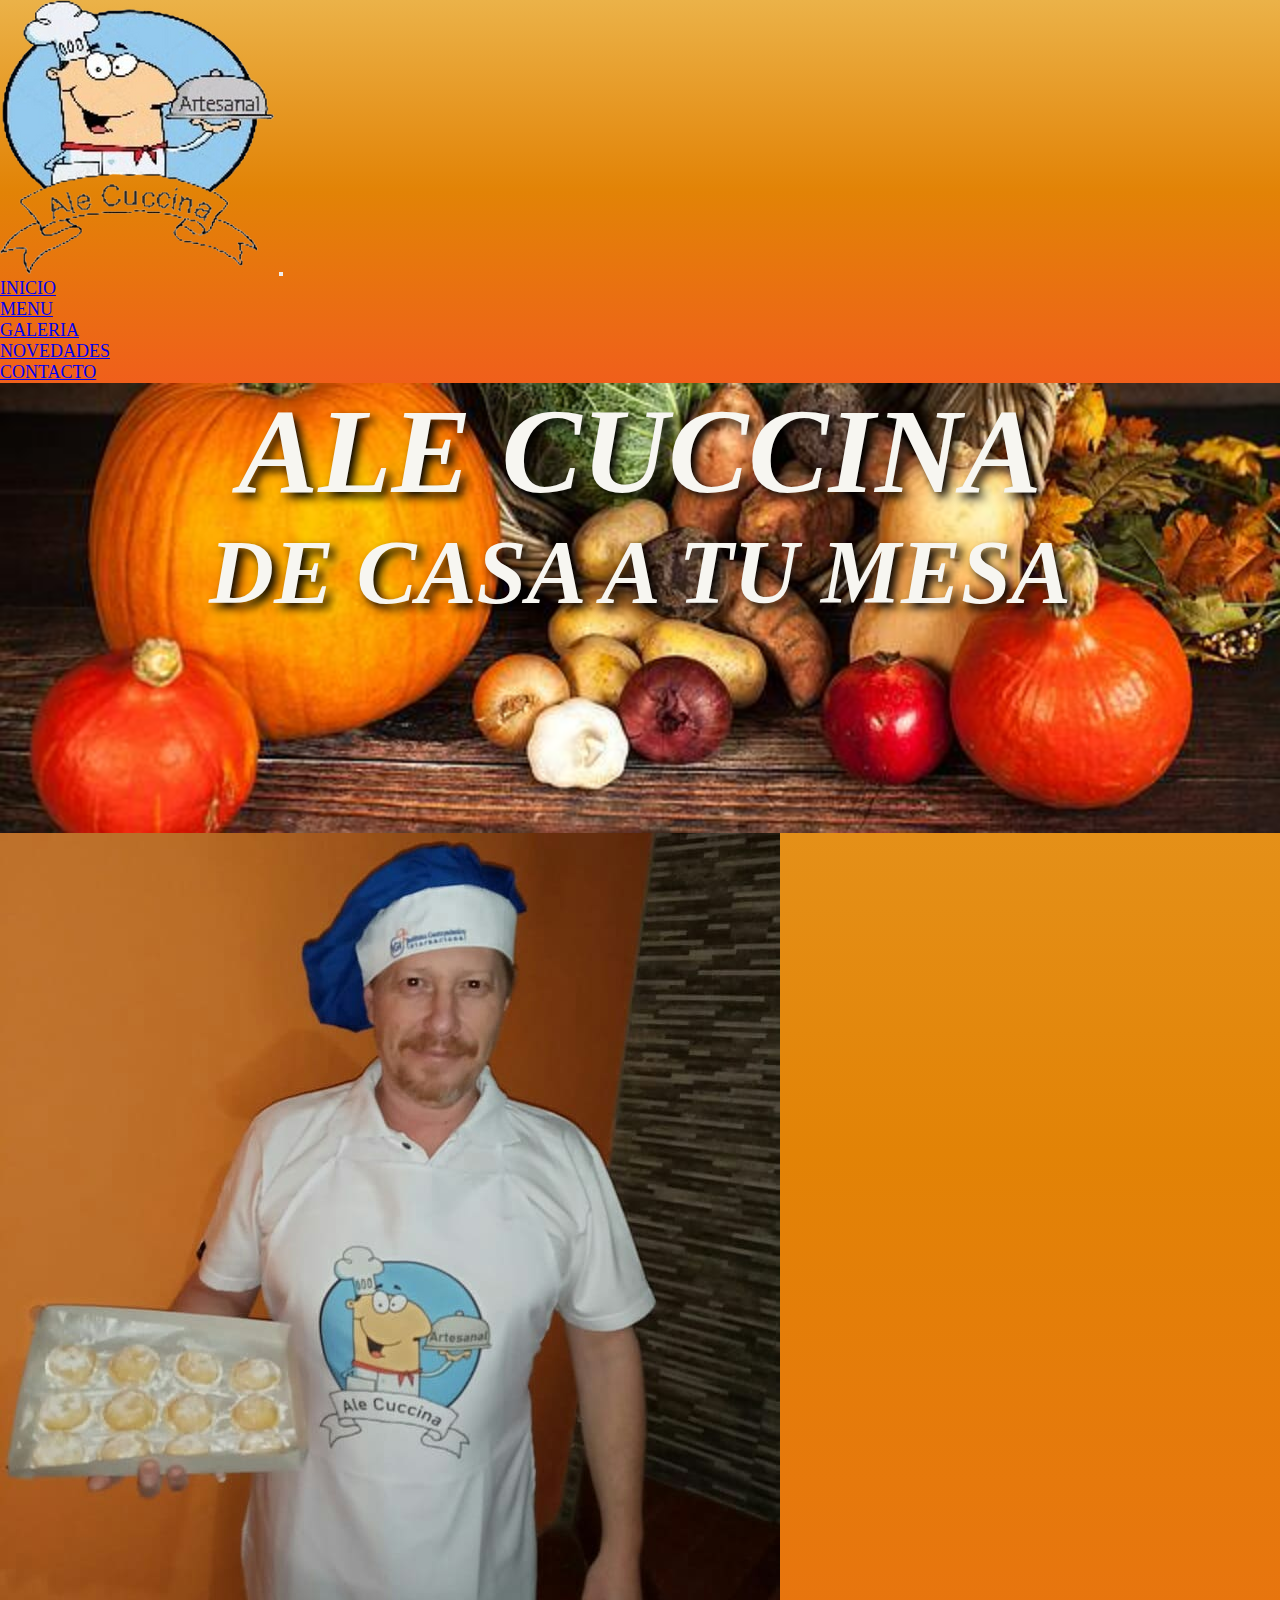
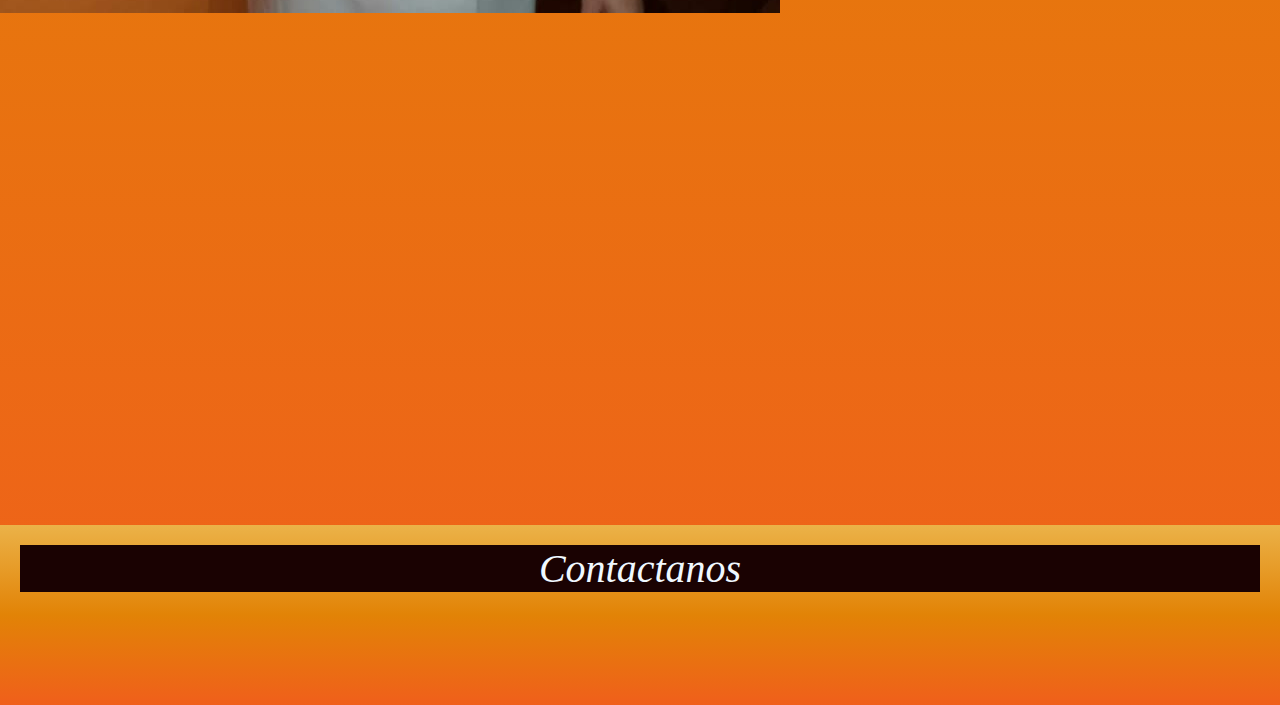
<file: index.html>
<!DOCTYPE html>
<html lang="es">

<head>
    <meta charset="UTF-8">
    <meta http-equiv="X-UA-Compatible" content="IE=edge">
    <meta name="viewport" content="width=device-width, initial-scale=1.0">
    <meta name="description"
        content="Sentite como en casa con nuestras comidas caseras hechas con la mejor calidad, contamos con  gran variedad: Pastas caseras, pizzas, empanadas, sushi, cocina para eventos, cumples, bodas y mucho más. Vení a conocer todas las opciones que tenemos para vos.">
    <meta name="keywords" content="pizzas, pastas caseras, delivery, sushi, catering">
    <title>INICIO</title>
    <link rel="stylesheet" href="https://cdnjs.cloudflare.com/ajax/libs/animate.css/4.1.1/animate.min.css" />
    <link href="https://cdn.jsdelivr.net/npm/bootstrap@5.1.3/dist/css/bootstrap.min.css" rel="stylesheet"
        integrity="sha384-1BmE4kWBq78iYhFldvKuhfTAU6auU8tT94WrHftjDbrCEXSU1oBoqyl2QvZ6jIW3" crossorigin="anonymous">
    <link rel="stylesheet" href="https://cdnjs.cloudflare.com/ajax/libs/font-awesome/6.1.1/css/all.min.css"
        integrity="sha512-KfkfwYDsLkIlwQp6LFnl8zNdLGxu9YAA1QvwINks4PhcElQSvqcyVLLD9aMhXd13uQjoXtEKNosOWaZqXgel0g=="
        crossorigin="anonymous" referrerpolicy="no-referrer" />
    <link rel="icon" href="media/img/logoale.ico">
    <link rel="preconectar" href="https://fonts.googleapis.com">
    <link rel="preconectar" href="https://fonts.gstatic.com" crossorigin>
    <link href="https: //fonts.googleapis.com/css2? family= Roboto:ital,wght@1,700 & display=swap" rel="stylesheet">
    <link rel="stylesheet" href="wow/animate.css">
    <link rel="stylesheet" href="estilos.css">
</head>

<body>

    <nav class="navbar navbar-expand-lg navbar-light bg-light border-bottom-0">
        <div class="container">
            <a class="navbar-brand" href="#"><img class="w-25" src="./media/img/logo2.png" alt="mi-logo"></a>
            <button class="navbar-toggler" type="button" data-bs-toggle="collapse" data-bs-target="#navbarNav"
                aria-controls="navbarNav" aria-expanded="false" aria-label="Toggle navigation">
                <span class="navbar-toggler-icon"></span>
            </button>
            <div class="collapse navbar-collapse justify-content-end" id="navbarNav">
                <ul class="navbar-nav">
                    <li class="nav-item">
                        <a class="nav-link active" aria-current="page" href="index.html">INICIO</a>
                    </li>
                    <li class="nav-item">
                        <a class="nav-link" href="./pages/menu.html">MENU</a>
                    </li>
                    <li class="nav-item">
                        <a class="nav-link" href="./pages/galeria.html">GALERIA</a>
                    </li>
                    <li class="nav-item">
                        <a class="nav-link" href="./pages/novedades.html">NOVEDADES</a>
                    </li>
                    <li class="nav-item">
                        <a class="nav-link" href="./pages/contacto.html">CONTACTO</a>
                    </li>
                </ul>
            </div>
        </div>
    </nav>
    <main>
        <section class="jumbotron">
            <h1 class="display-3 fw-bold animate__heartBeat">ALE CUCCINA</h1>
            <h2 class="lead fw-bold animate__heartBeat">DE CASA A TU MESA</h2>
        </section>
        <article class="container">
            <div class="row">
                <div class=" col-12 col-lg-6 d-flex justify-content-center aling-item-center">
                    <img class="img-fluid w-100 wow bounceInLeft " src="media/img/ale.cuccina.jpg" alt="mi foto">
                </div>
                <div class="col-12 col-lg-6 ">
                    <div>
                        <h2 class="display-3 fw-bold fst-italic text-center wow bounceInRight">Quienes Somos</h2>
                    </div>
                    <div>
                        <p class="fs-4 text-center wow bounceInRight">Somos Emprendedores surgidos durante la pandemia, luego de quedarme
                            sin trabajo.
                            Empecé a estudiar y formarme en lo que más más gusta!!! COCINAR.
                            Somos hijos de Italianos, por lo tanto el amor por las pastas caseras y la buena cocina es
                            Total.
                            Dedicándonos también a Catering para Eventos.
                        </p>
                    </div>
                </div>
            </div>
        </article>
        <section class="container">
            <div class=" row fw-bold fst-italic text-center text-capitalize wow bounceInLeft">
                <p class="display-4">trabajamos con la mejor materia prima para garantizar la calidad de nuestros productos</p>
                </div>
                <div class=" row wow bounceInRight">
                <img src="media/img/oliva.jpg" alt="" class=" w-50 rounded mx-auto d-block img-fluid">
                </div>
            </section>
    </main>
    <footer class="pie">
        <div class="container-fluid">
            <div class="col-12">
                <p>Contactanos</p>
            </div>
            <div class="col-12">
                <a href="https://www.facebook.com/alejandro.cuccina"><i class="fa-brands fa-facebook"></i></a>
                <a href="https://wa.me/5491153110090"><i class="fa-brands fa-whatsapp"></i></a>
                <a href="https://www.instagram.com/alecuccina/"><i class="fa-brands fa-instagram"></i></a>
            </div>
        </div>
    </footer>
    <script src="wow/wow.min.js"></script>
    <script>
        new WOW().init();
    </script>
    <script src="https://cdn.jsdelivr.net/npm/@popperjs/core@2.10.2/dist/umd/popper.min.js"
        integrity="sha384-7+zCNj/IqJ95wo16oMtfsKbZ9ccEh31eOz1HGyDuCQ6wgnyJNSYdrPa03rtR1zdB" crossorigin="anonymous">
    </script>
    <script src="https://cdn.jsdelivr.net/npm/bootstrap@5.1.3/dist/js/bootstrap.min.js"
        integrity="sha384-QJHtvGhmr9XOIpI6YVutG+2QOK9T+ZnN4kzFN1RtK3zEFEIsxhlmWl5/YESvpZ13" crossorigin="anonymous">
    </script>
</body>

</html>
</file>
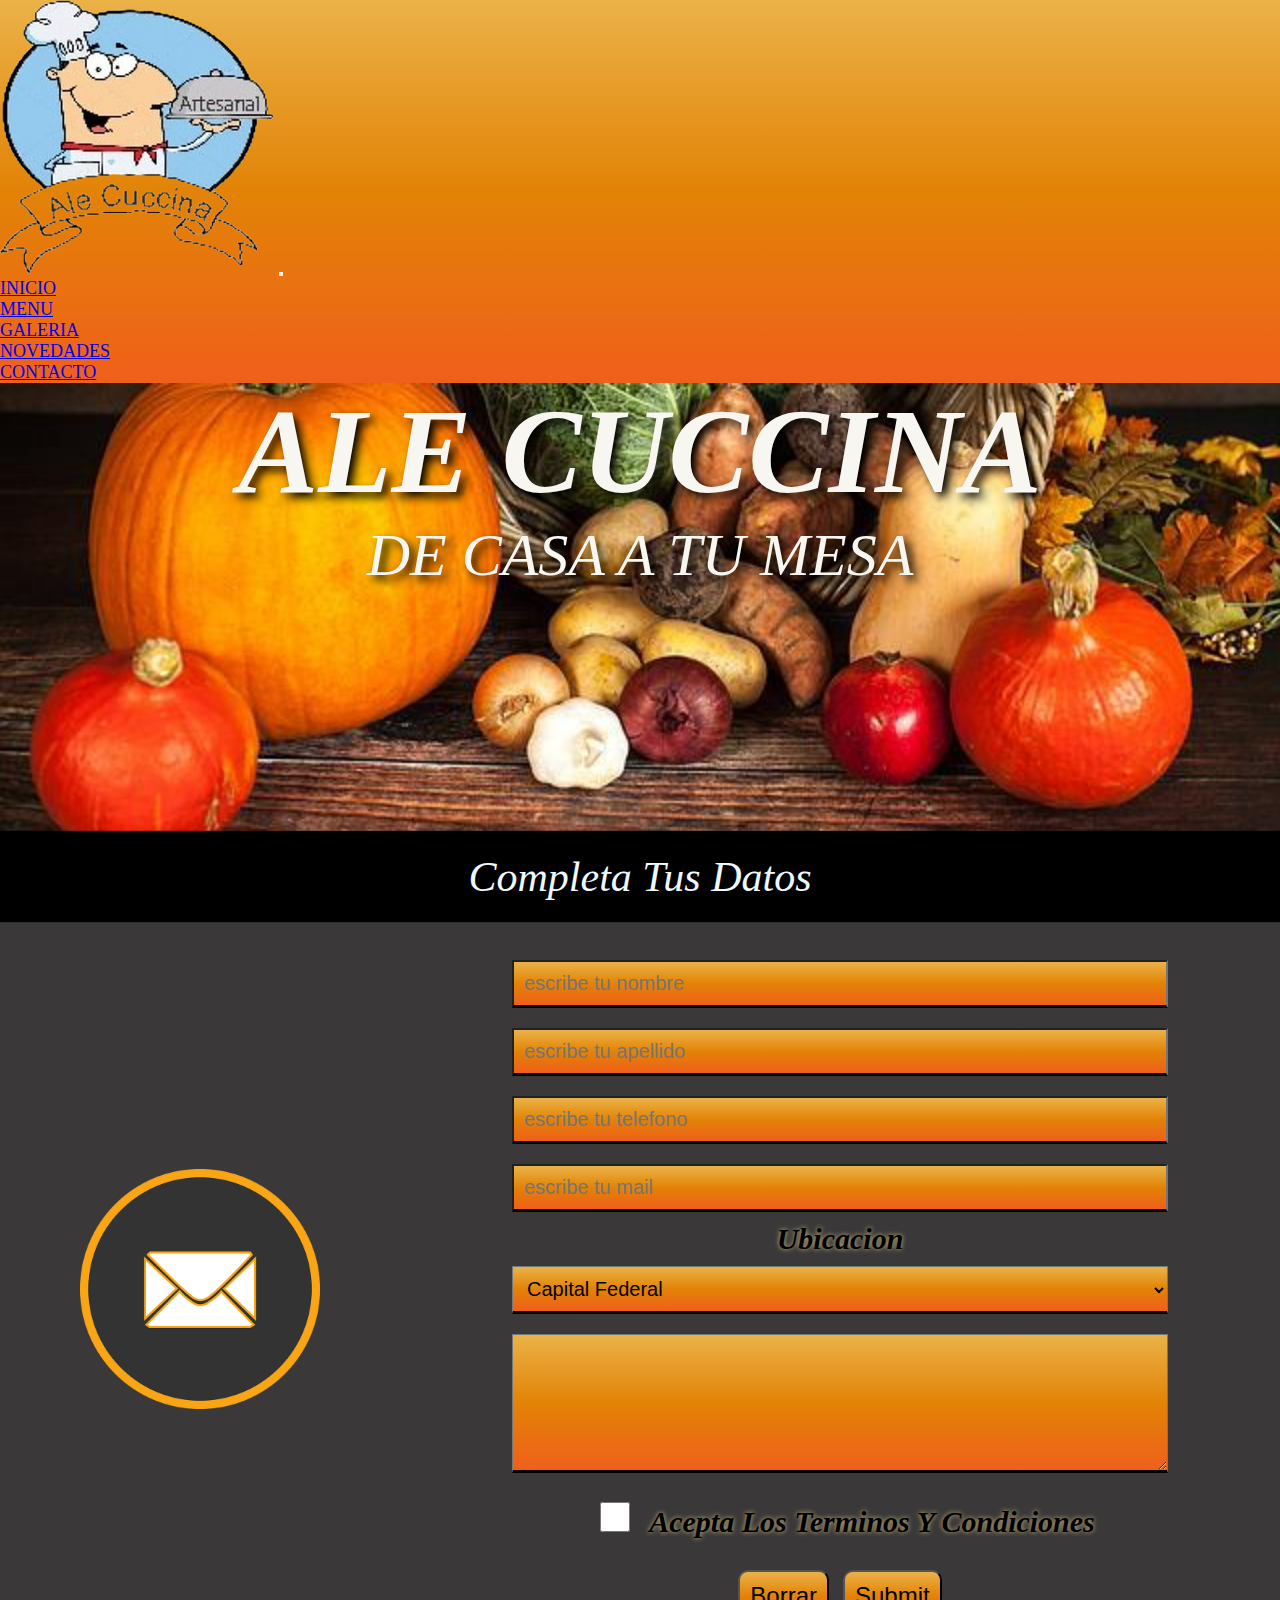
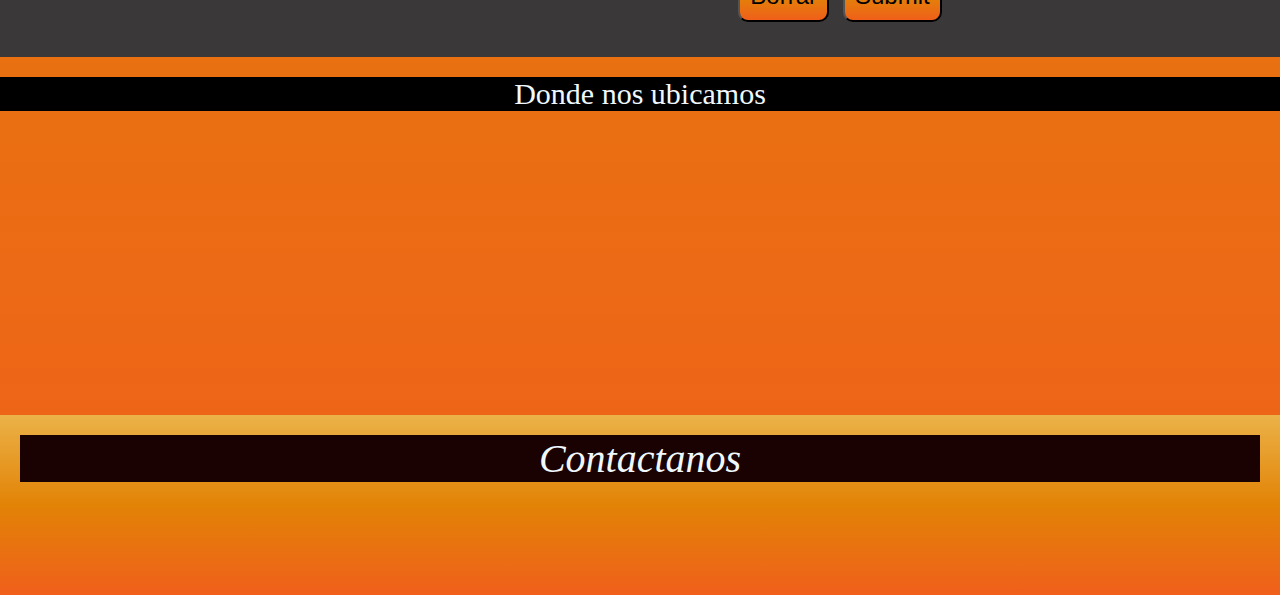
<file: pages/contacto.html>
<!DOCTYPE html>
<html lang="es">

<head>
    <meta charset="UTF-8">
    <meta http-equiv="X-UA-Compatible" content="IE=edge">
    <meta name="viewport" content="width=device-width, initial-scale=1.0">
    <meta name="description" content="Contáctanos para lo que necesites a través de nuestras redes sociales: Email, WhatsApp, Facebook, Instagram. Su consulta no molesta y nos encantaría recibir comentarios de nuestros servicios para seguir creciendo juntos">
    <meta name="keywords" content="pizzas, pastas caseras, delivery, sushi, catering">
    <title>Contactanos</title>
    <link href="https://cdn.jsdelivr.net/npm/bootstrap@5.1.3/dist/css/bootstrap.min.css" rel="stylesheet"
        integrity="sha384-1BmE4kWBq78iYhFldvKuhfTAU6auU8tT94WrHftjDbrCEXSU1oBoqyl2QvZ6jIW3" crossorigin="anonymous">
    <link rel="stylesheet" href="https://cdnjs.cloudflare.com/ajax/libs/font-awesome/6.1.1/css/all.min.css"
        integrity="sha512-KfkfwYDsLkIlwQp6LFnl8zNdLGxu9YAA1QvwINks4PhcElQSvqcyVLLD9aMhXd13uQjoXtEKNosOWaZqXgel0g=="
        crossorigin="anonymous" referrerpolicy="no-referrer" />
    <link rel="stylesheet" href="../estilos.css">
    <link rel="icon" href="../media/img/logoale.ico">
    <link rel="preconectar" href="https://fonts.googleapis.com">
    <link rel="preconectar" href="https://fonts.gstatic.com" crossorigin>
    <link href="https: //fonts.googleapis.com/css2? family= Roboto:ital,wght@1,700 & display=swap" rel="stylesheet">
               
</head>

<body>
    <nav class="navbar navbar-expand-lg navbar-light bg-light border-bottom-0">
        <div class="container">
            <a class="navbar-brand" href="../index.html"><img class="w-25" src="../media/img/logo2.png"
                    alt="mi-logo"></a>
            <button class="navbar-toggler" type="button" data-bs-toggle="collapse" data-bs-target="#navbarNav"
                aria-controls="navbarNav" aria-expanded="false" aria-label="Toggle navigation">
                <span class="navbar-toggler-icon"></span>
            </button>
            <div class="collapse navbar-collapse justify-content-end" id="navbarNav">
                <ul class="navbar-nav">
                    <li class="nav-item">
                        <a class="nav-link active" aria-current="page" href="../index.html">INICIO</a>
                    </li>
                    <li class="nav-item">
                        <a class="nav-link" href="menu.html">MENU</a>
                    </li>
                    <li class="nav-item">
                        <a class="nav-link" href="galeria.html">GALERIA</a>
                    </li>
                    <li class="nav-item">
                        <a class="nav-link" href="novedades.html">NOVEDADES</a>
                    </li>
                    <li class="nav-item">
                        <a class="nav-link" href="contacto.html">CONTACTO</a>
                    </li>
                </ul>
            </div>
        </div>
    </nav>
    <div class="jumbotron">
        <h1 class="display-3 fw-bold">ALE CUCCINA</h1>
        <p class="lead fw-bold">DE CASA A TU MESA</p>
    </div>
    <main>
        <article>
            <div class="textoFormulario">
                <p>Completa Tus Datos</p>
            </div>
                <section class=" container flexContainer">
                    <form class="form" action="enviar.php" method="post">
                        <div class="formSection">
                            <input type="text"class="formImput" placeholder="escribe tu nombre"><br>
                        </div>
                        <div class="formSection">
                            <input type="text" class="formImput" placeholder="escribe tu apellido"><br>
                        </div>
                        <div class="formSection">
                            <input type="number"class="formImput" placeholder="escribe tu telefono"><br>
                        </div>
                        <div class="formSection">
                            <input type="email"class="formImput" placeholder="escribe tu mail"><br>
                        </div>
                        <p class="ubica">Ubicacion</p>
                        <select name="Ubicacion" class="formImput" Ubicacion>
                        <option value="Capital Federal">Capital Federal</option>
                        <option value="zona norte">Zona Norte</option>
                        <option value="zona Sur">Zona sur</option>
                        <option value="zona oeste">Zona oeste</option>
                        <option value="zona este">Zona Este</option>
                        </option>
                        </select>
                        <br>
                        <textarea class="formImput" name="Comentarios" placeholder="comentarios" id="comentarios" cols="30"
                        rows="5">
                        </textarea>
                        <br>
                        <input type="checkbox" class="casilla-terminos">
                        <label class="text-terminos">Acepta los terminos y condiciones</label><br><br>
                        <input type="reset" class="terminos" value="Borrar">
                        <input type="submit" class="terminos">
                    </form>
                    <div class="formImg">
                        <img src="../media/img/email.png" alt="">
                        </div>
            </section>    
            <section class="mapa">
                <p>Donde nos ubicamos</p>
                <iframe src="https://www.google.com/maps/embed?pb=!1m18!1m12!1m3!1d26242.06863041262!2d-58.41648036391267!3d-34.69865741445229!2m3!1f0!2f0!3f0!3m2!1i1024!2i768!4f13.1!3m3!1m2!1s0x95bccd2194f3cfb7%3A0x8c054a901d575260!2sLan%C3%BAs%2C%20Provincia%20de%20Buenos%20Aires!5e0!3m2!1ses-419!2sar!4v1650252491175!5m2!1ses-419!2sar" width="358" height="300" style="border:0;" allowfullscreen="" loading="lazy" referrerpolicy="no-referrer-when-downgrade"></iframe>
            </section>
        </article>
    </main>
    <footer class="pie">
        <div class="container-fluid">
            <div class="col-12 slideInLeft">
                <p>contactanos</p>
            </div>
            <div class="col-12">
                <a href="https://www.facebook.com/alejandro.cuccina"><i class="fa-brands fa-facebook"></i></a>
                <a href="https://wa.me/5491153110090"><i class="fa-brands fa-whatsapp"></i></a>
                <a href="https://www.instagram.com/alecuccina/"><i class="fa-brands fa-instagram"></i></a>
            </div>
        </div>
    </footer>
    <script src="https://cdn.jsdelivr.net/npm/@popperjs/core@2.10.2/dist/umd/popper.min.js"
        integrity="sha384-7+zCNj/IqJ95wo16oMtfsKbZ9ccEh31eOz1HGyDuCQ6wgnyJNSYdrPa03rtR1zdB" crossorigin="anonymous">
    </script>
    <script src="https://cdn.jsdelivr.net/npm/bootstrap@5.1.3/dist/js/bootstrap.min.js"
        integrity="sha384-QJHtvGhmr9XOIpI6YVutG+2QOK9T+ZnN4kzFN1RtK3zEFEIsxhlmWl5/YESvpZ13" crossorigin="anonymous">
    </script>
</body>

</html>
</file>
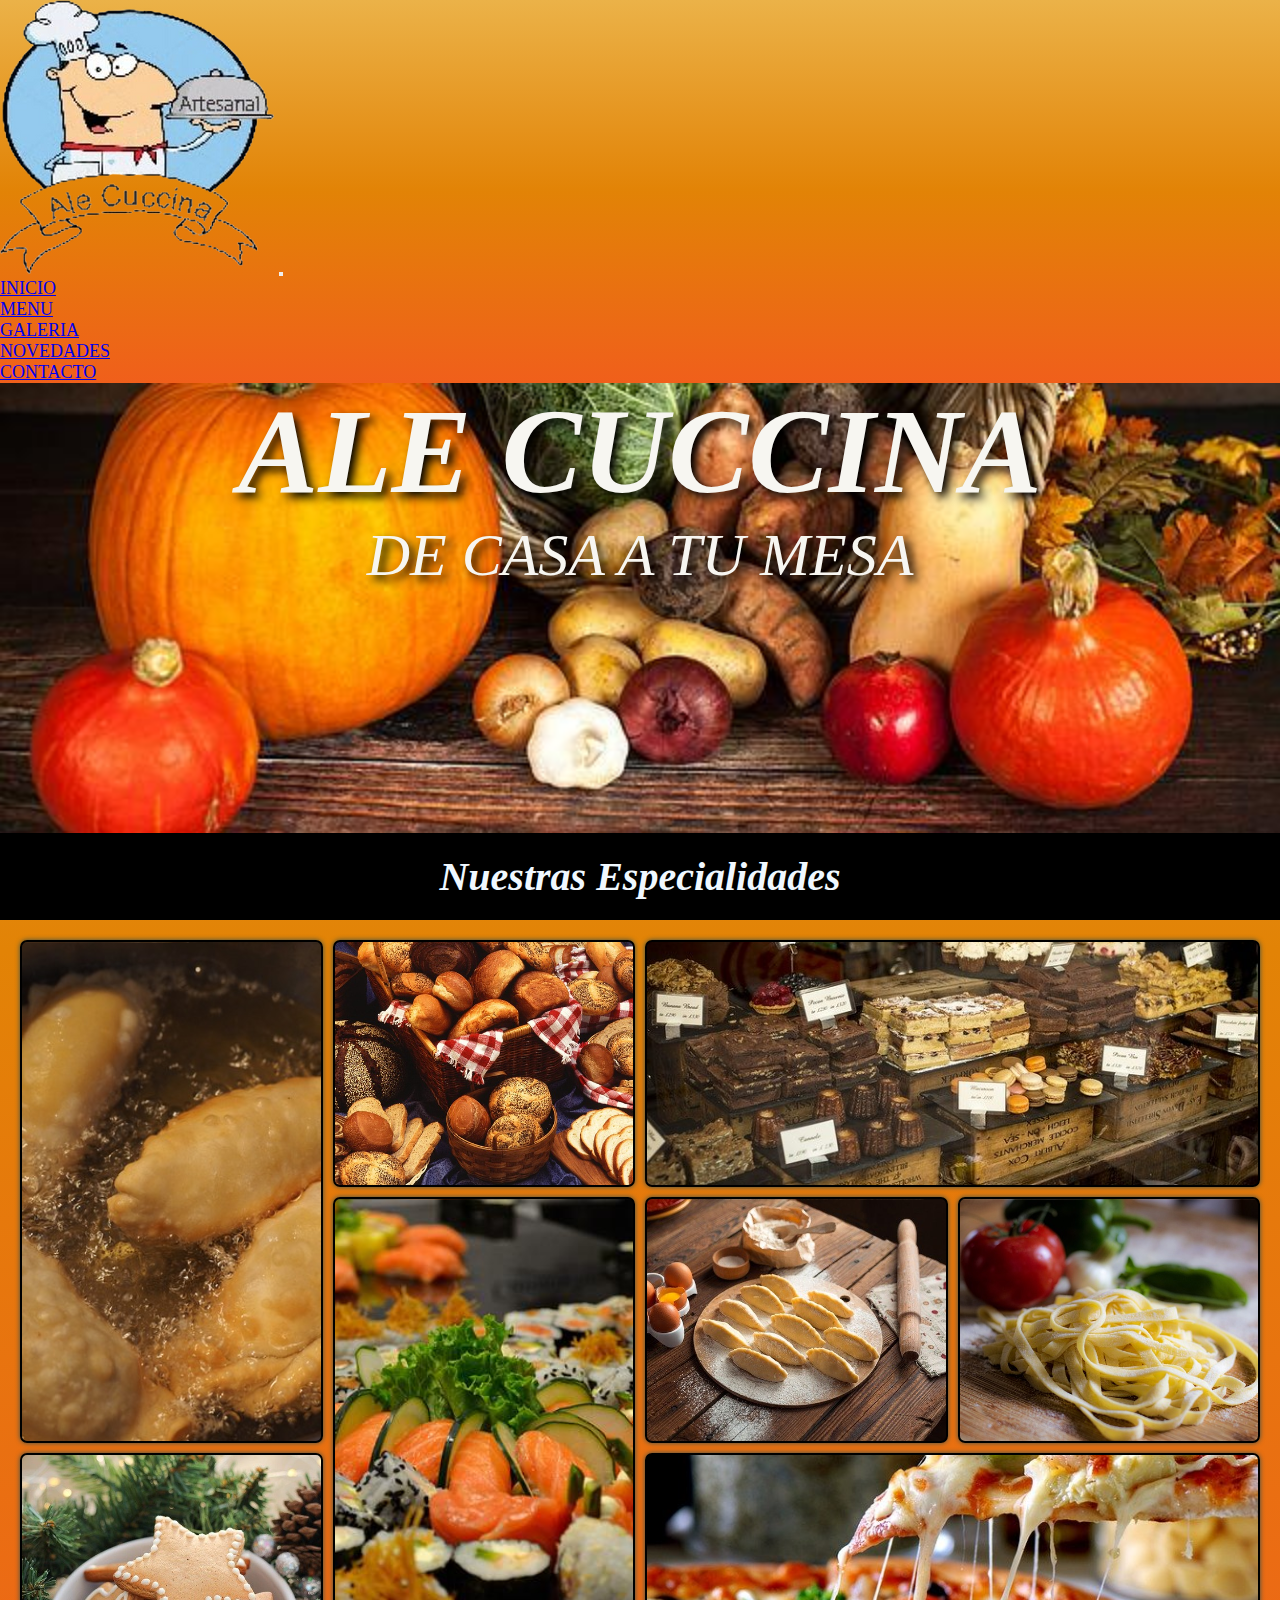
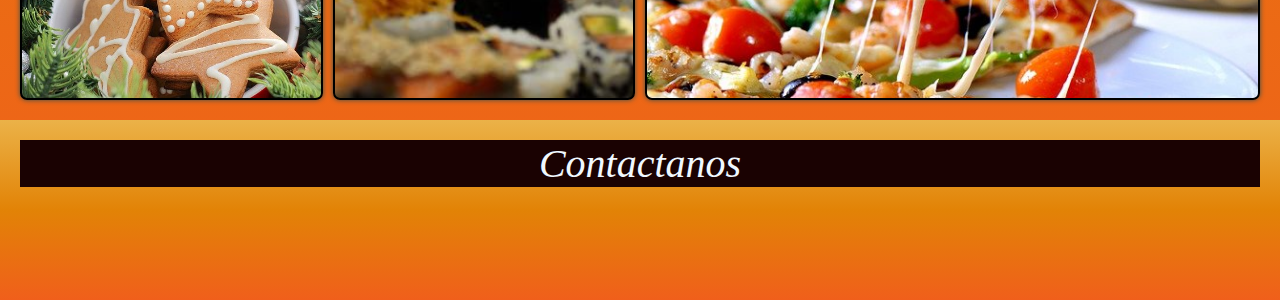
<file: pages/galeria.html>
<!DOCTYPE html>
<html lang="es">

<head>
    <meta charset="UTF-8">
    <meta http-equiv="X-UA-Compatible" content="IE=edge">
    <meta name="viewport" content="width=device-width,<meta  initial-scale=1.0"> 
    <meta name="description" content="Nuestros productos son realizados con dedicación, para q llegue a tu mesa con la mejor calidad. Productos frescos y de elaboración artessanal">
    <meta name="keywords" content="pizzas, pastas caseras, delivery, sushi, catering">
    <title>Galeria de Imagenes</title>
    <link href="https://cdn.jsdelivr.net/npm/bootstrap@5.1.3/dist/css/bootstrap.min.css" rel="stylesheet"
        integrity="sha384-1BmE4kWBq78iYhFldvKuhfTAU6auU8tT94WrHftjDbrCEXSU1oBoqyl2QvZ6jIW3" crossorigin="anonymous">
    <link rel="stylesheet" href="https://cdnjs.cloudflare.com/ajax/libs/font-awesome/6.1.1/css/all.min.css"
        integrity="sha512-KfkfwYDsLkIlwQp6LFnl8zNdLGxu9YAA1QvwINks4PhcElQSvqcyVLLD9aMhXd13uQjoXtEKNosOWaZqXgel0g=="
        crossorigin="anonymous" referrerpolicy="no-referrer" />
    <link rel="stylesheet" href="../estilos.css">
    <link rel="icon" href="../media/img/logoale.ico">
    <link rel="preconectar" href="https://fonts.googleapis.com">
        <link rel="preconectar" href="https://fonts.gstatic.com" crossorigin>
            <link href="https: //fonts.googleapis.com/css2? family= Roboto:ital,wght@1,700 & display=swap"
                rel="stylesheet">
</head>

<body>
    <nav class="navbar navbar-expand-lg navbar-light bg-light border-bottom-0">
        <div class="container">
            <a class="navbar-brand" href="../index.html"><img class="w-25" src="../media/img/logo2.png"
                    alt="mi-logo"></a>
            <button class="navbar-toggler" type="button" data-bs-toggle="collapse" data-bs-target="#navbarNav"
                aria-controls="navbarNav" aria-expanded="false" aria-label="Toggle navigation">
                <span class="navbar-toggler-icon"></span>
            </button>
            <div class="collapse navbar-collapse justify-content-end" id="navbarNav">
                <ul class="navbar-nav">
                    <li class="nav-item">
                        <a class="nav-link active" aria-current="page" href="../index.html">INICIO</a>
                    </li>
                    <li class="nav-item">
                        <a class="nav-link" href="menu.html">MENU</a>
                    </li>
                    <li class="nav-item">
                        <a class="nav-link" href="galeria.html">GALERIA</a>
                    </li>
                    <li class="nav-item">
                        <a class="nav-link" href="novedades.html">NOVEDADES</a>
                    </li>
                    <li class="nav-item">
                        <a class="nav-link" href="contacto.html">CONTACTO</a>
                    </li>
                </ul>
            </div>
        </div>
    </nav>
    <div class="jumbotron">
        <h1 class="display-3 fw-bold">ALE CUCCINA</h1>
        <p class="lead fw-bold">DE CASA A TU MESA</p>
    </div>
    <main>
        <h1 class="tituloG">nuestras especialidades</h1>
        <section class="grilla">
            <div class="item item1"></div>
            <div class="item item2"></div>
            <div class="item item3"></div>
            <div class="item item4"></div>
            <div class="item item5"></div>
            <div class="item item6"></div>
            <div class="item item7"></div>
            <div class="item item8"></div>
        </section>
        <footer class="pie">
            <div class="container-fluid">
                <div class="col-12">
                    <p>contactanos</p>
                </div>
                <div class="col-12">
                    <a href="https://www.facebook.com/alejandro.cuccina"><i class="fa-brands fa-facebook"></i></a>
                    <a href="https://wa.me/5491153110090"><i class="fa-brands fa-whatsapp"></i></a>
                    <a href="https://www.instagram.com/alecuccina/"><i class="fa-brands fa-instagram"></i></a>
                </div>
            </div>
        </footer>
    </main>
    <script src="https://cdn.jsdelivr.net/npm/@popperjs/core@2.10.2/dist/umd/popper.min.js"
        integrity="sha384-7+zCNj/IqJ95wo16oMtfsKbZ9ccEh31eOz1HGyDuCQ6wgnyJNSYdrPa03rtR1zdB" crossorigin="anonymous">
    </script>
    <script src="https://cdn.jsdelivr.net/npm/bootstrap@5.1.3/dist/js/bootstrap.min.js"
        integrity="sha384-QJHtvGhmr9XOIpI6YVutG+2QOK9T+ZnN4kzFN1RtK3zEFEIsxhlmWl5/YESvpZ13" crossorigin="anonymous">
    </script>
</body>

</html>
</file>
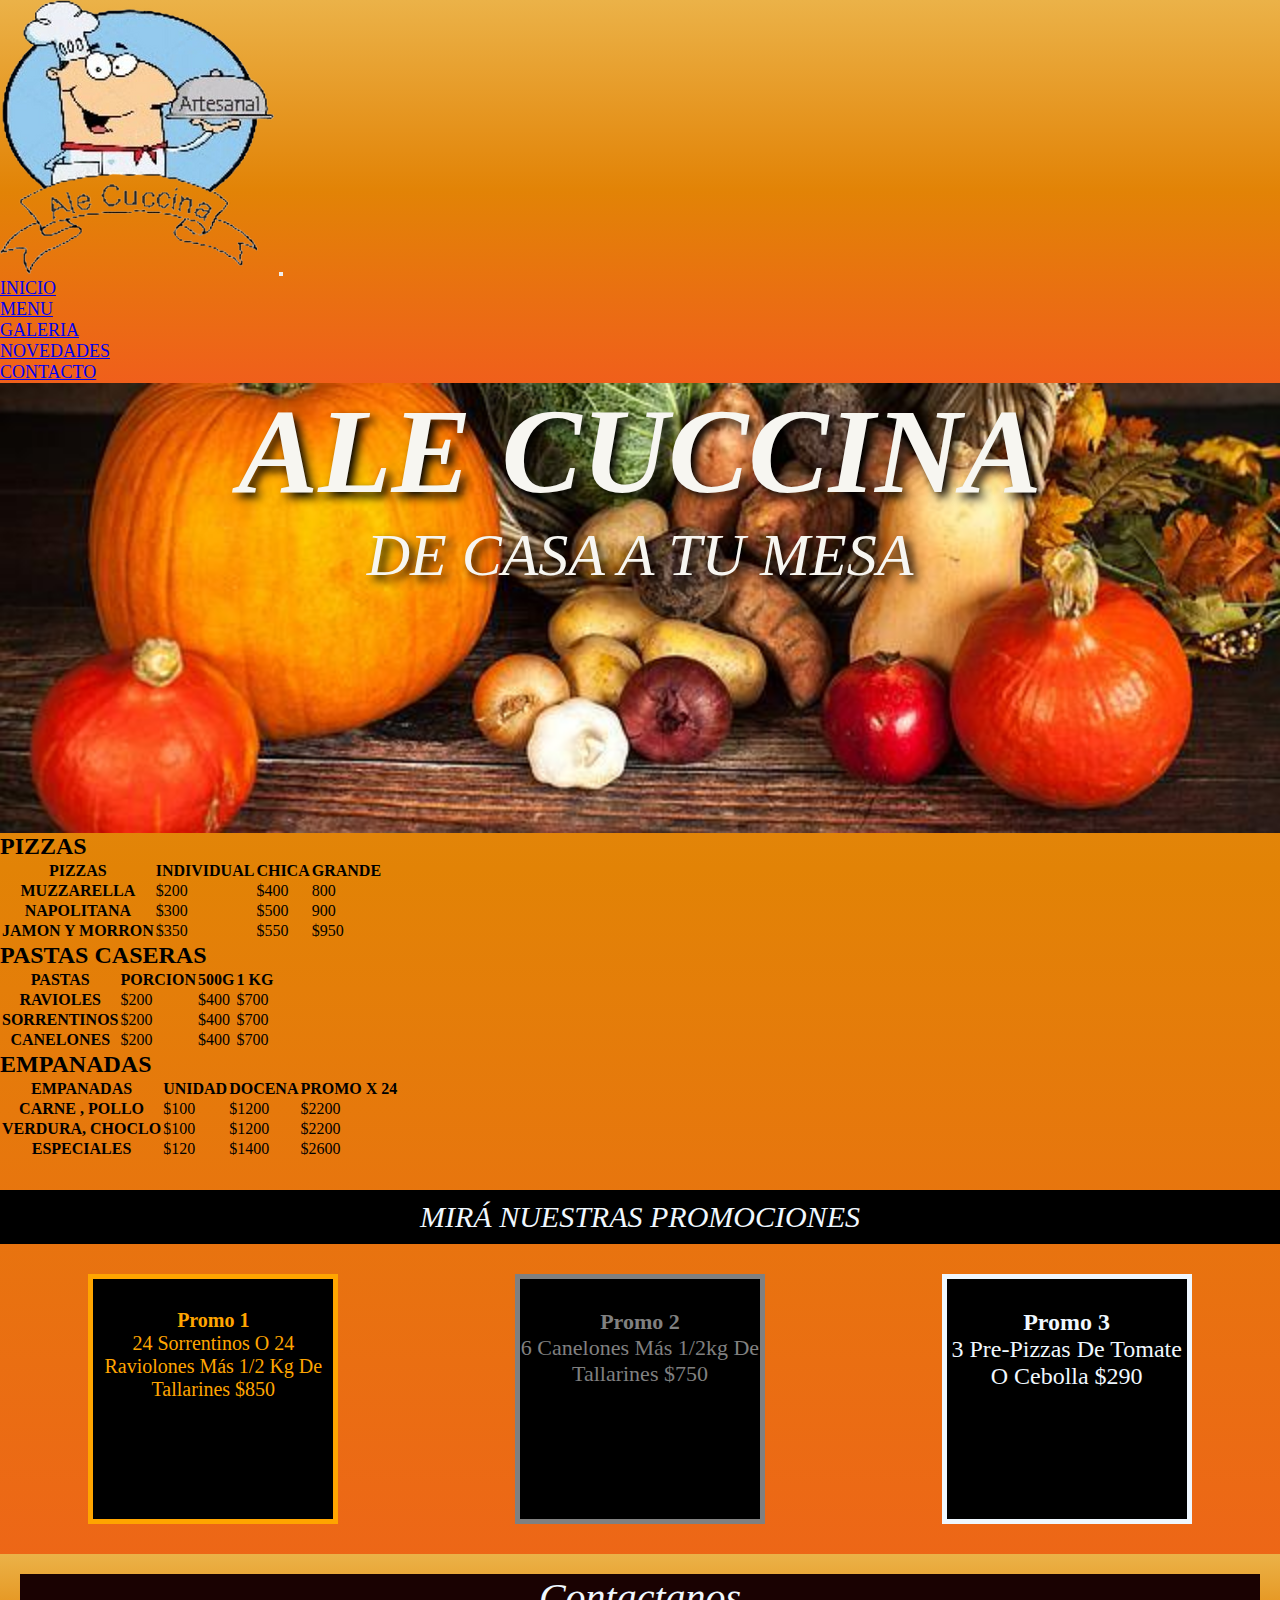
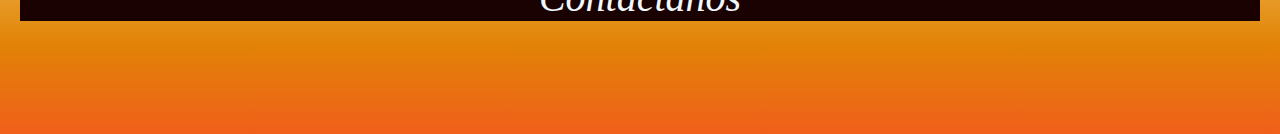
<file: pages/menu.html>
<!DOCTYPE html>
<html lang="es">
<meta charset="UTF-8">
<meta http-equiv="X-UA-Compatible" content="IE=edge">
<meta name="viewport" content="width=device-width, initial-scale=1.0">
<meta name="description" content="Contamos con varias opciones, desde menú simples hasta comida gourmet, pastas caseras, pizzas, empanadas, Sushi, pastelería, sándwich de miga, fosforitos etc.. ">
<meta name="keywords" content="pizzas, pastas caseras, delivery, sushi, catering">
<title>Nuestras Especialidades</title>
<link href="https://cdn.jsdelivr.net/npm/bootstrap@5.1.3/dist/css/bootstrap.min.css" rel="stylesheet"
    integrity="sha384-1BmE4kWBq78iYhFldvKuhfTAU6auU8tT94WrHftjDbrCEXSU1oBoqyl2QvZ6jIW3" crossorigin="anonymous">
<link rel="stylesheet" href="https://cdnjs.cloudflare.com/ajax/libs/font-awesome/6.1.1/css/all.min.css"
    integrity="sha512-KfkfwYDsLkIlwQp6LFnl8zNdLGxu9YAA1QvwINks4PhcElQSvqcyVLLD9aMhXd13uQjoXtEKNosOWaZqXgel0g=="
    crossorigin="anonymous" referrerpolicy="no-referrer" />
<link rel="stylesheet" href="../estilos.css">
<link rel="icon" href="../media/img/logoale.ico">
<link rel="preconectar" href="https://fonts.googleapis.com">
    <link rel="preconectar" href="https://fonts.gstatic.com" crossorigin>
        <link href="https: //fonts.googleapis.com/css2? family= Roboto:ital,wght@1,700 & display=swap"
            rel="stylesheet">
            </head>

            <body>
                <nav class="navbar navbar-expand-lg navbar-light bg-light border-bottom-0">
                    <div class="container">
                        <a class="navbar-brand" href="../index.html"><img class="w-25"
                                src="../media/img/logo2.png" alt="mi-logo"></a>
                        <button class="navbar-toggler" type="button" data-bs-toggle="collapse"
                            data-bs-target="#navbarNav" aria-controls="navbarNav" aria-expanded="false"
                            aria-label="Toggle navigation">
                            <span class="navbar-toggler-icon"></span>
                        </button>
                        <div class="collapse navbar-collapse justify-content-end" id="navbarNav">
                            <ul class="navbar-nav">
                                <li class="nav-item">
                                    <a class="nav-link active" aria-current="page" href="../index.html">INICIO</a>
                                </li>
                                <li class="nav-item">
                                    <a class="nav-link" href="menu.html">MENU</a>
                                </li>
                                <li class="nav-item">
                                    <a class="nav-link" href="galeria.html">GALERIA</a>
                                </li>
                                <li class="nav-item">
                                    <a class="nav-link" href="novedades.html">NOVEDADES</a>
                                </li>
                                <li class="nav-item">
                                    <a class="nav-link" href="contacto.html">CONTACTO</a>
                                </li>
                            </ul>
                        </div>
                    </div>
                </nav>
                <div class="jumbotron">
                    <h1 class="display-3 fw-bold">ALE CUCCINA</h1>
                    <p class="lead fw-bold">DE CASA A TU MESA</p>
                </div>
                <main>
                    <article class="container">
                        <h2>PIZZAS</h2>
                        <table class="table table-hover table-dark">
                            <thead>
                                <tr>
                                    <th scope="col">PIZZAS</th>
                                    <th scope="col">INDIVIDUAL</th>
                                    <th scope="col">CHICA</th>
                                    <th scope="col">GRANDE</th>
                                </tr>
                            </thead>
                            <tbody>
                                <tr>
                                    <th scope="row">MUZZARELLA</th>
                                    <td>$200</td>
                                    <td>$400</td>
                                    <td>800</td>
                                </tr>
                                <tr>
                                    <th scope="row">NAPOLITANA</th>
                                    <td>$300</td>
                                    <td>$500</td>
                                    <td>900</td>
                                </tr>
                                <tr>
                                    <th scope="row">JAMON Y MORRON</th>
                                    <td>$350</td>
                                    <td>$550</td>
                                    <td>$950</td>
                                </tr>
                            </tbody>
                        </table>
                        <h2>PASTAS CASERAS</h2>
                        <table class="table table-hover table-dark">
                            <thead>
                                <tr>
                                    <th scope="col">PASTAS</th>
                                    <th scope="col">PORCION</th>
                                    <th scope="col">500G</th>
                                    <th scope="col">1 KG</th>
                                </tr>
                            </thead>
                            <tbody>
                                <tr>
                                    <th scope="row">RAVIOLES</th>
                                    <td>$200</td>
                                    <td>$400</td>
                                    <td>$700</td>
                                </tr>
                                <tr>
                                    <th scope="row">SORRENTINOS</th>
                                    <td>$200</td>
                                    <td>$400</td>
                                    <td>$700</td>
                                </tr>
                                <tr>
                                    <th scope="row">CANELONES</th>
                                    <td>$200</td>
                                    <td>$400</td>
                                    <td>$700</td>
                                </tr>
                            </tbody>
                        </table>
                        <h2>EMPANADAS</h2>
                        <table class="table table-hover table-dark">
                            <thead>
                                <tr>
                                    <th scope="col">EMPANADAS</th>
                                    <th scope="col">UNIDAD</th>
                                    <th scope="col">DOCENA</th>
                                    <th scope="col">PROMO X 24</th>
                                </tr>
                            </thead>
                            <tbody>
                                <tr>
                                    <th scope="row">CARNE , POLLO</th>
                                    <td>$100</td>
                                    <td>$1200</td>
                                    <td>$2200</td>
                                </tr>
                                <tr>
                                    <th scope="row">VERDURA, CHOCLO</th>
                                    <td>$100</td>
                                    <td>$1200</td>
                                    <td>$2200</td>
                                </tr>
                                <tr>
                                    <th scope="row">ESPECIALES</th>
                                    <td>$120</td>
                                    <td>$1400</td>
                                    <td>$2600</td>
                                </tr>
                            </tbody>
                        </table>
                    </article>
                    <p class="promoNueva">mirá nuestras promociones</p>
                    <section class="promociones">
                        <div class="promo-orange">
                            <p><strong>promo 1</strong><br>
                            24 sorrentinos o 24 raviolones más 1/2 kg de tallarines $850</p>
                        </div>
                        <div class="promo-grey">
                            <p><strong>promo 2</strong> <br>
                            6 canelones más 1/2kg de tallarines $750 </p>
                        </div>
                        <div class="promo-aliceblue">
                            <p><strong>promo 3</strong><br>
                            3 pre-pizzas de tomate o cebolla $290 </p>
                        </div>  
                    </section>                     
                </main>
                    <footer class="pie">
                        <div class="container-fluid">
                            <div class="col-12">
                                <p>contactanos</p>
                            </div>
                            <div class="col-12">
                                <a href="https://www.facebook.com/alejandro.cuccina"><i
                                        class="fa-brands fa-facebook"></i></a>
                                <a href="https://wa.me/5491153110090"><i class="fa-brands fa-whatsapp"></i></a>
                                <a href="https://www.instagram.com/alecuccina/"><i
                                        class="fa-brands fa-instagram"></i></a>
                            </div>
                        </div>
                    </footer>
                <script src="https://cdn.jsdelivr.net/npm/@popperjs/core@2.10.2/dist/umd/popper.min.js"
                    integrity="sha384-7+zCNj/IqJ95wo16oMtfsKbZ9ccEh31eOz1HGyDuCQ6wgnyJNSYdrPa03rtR1zdB"
                    crossorigin="anonymous"></script>
                <script src="https://cdn.jsdelivr.net/npm/bootstrap@5.1.3/dist/js/bootstrap.min.js"
                    integrity="sha384-QJHtvGhmr9XOIpI6YVutG+2QOK9T+ZnN4kzFN1RtK3zEFEIsxhlmWl5/YESvpZ13"
                    crossorigin="anonymous"></script>
            </body>

</html>
</file>
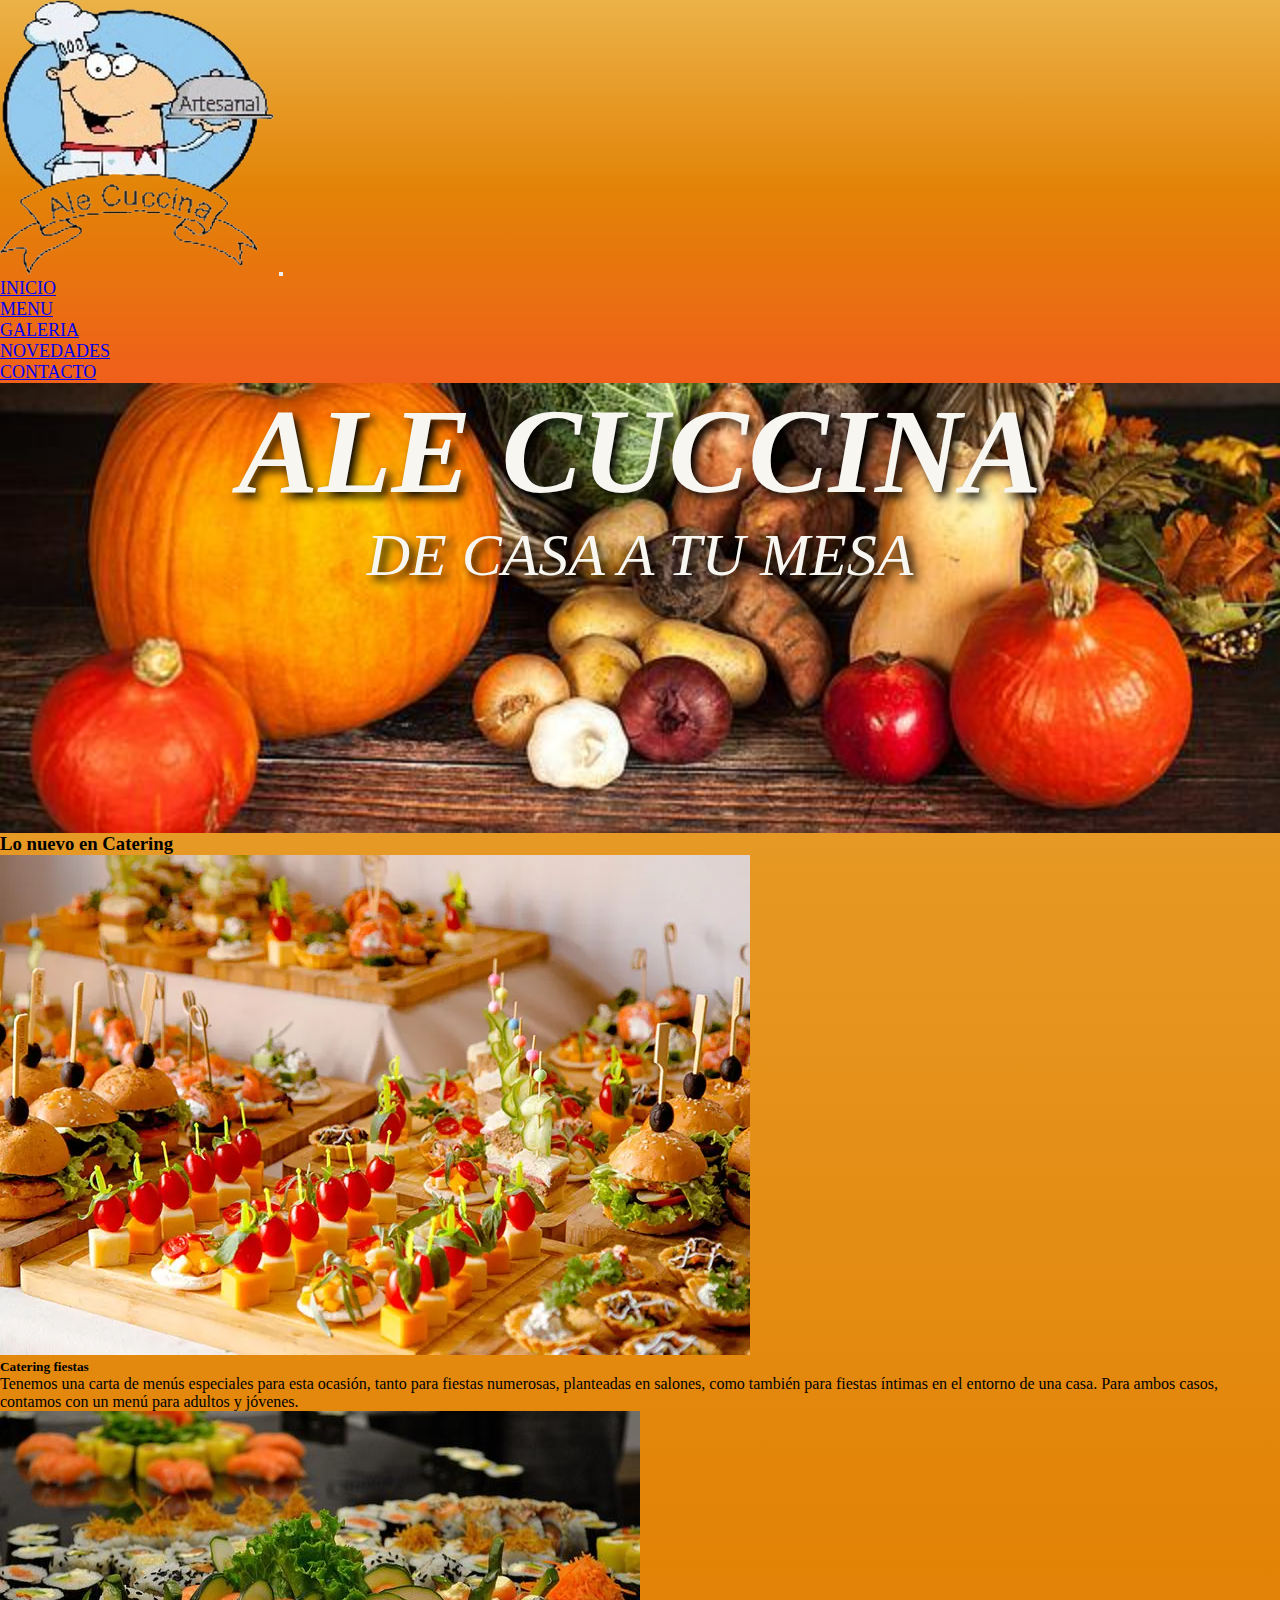
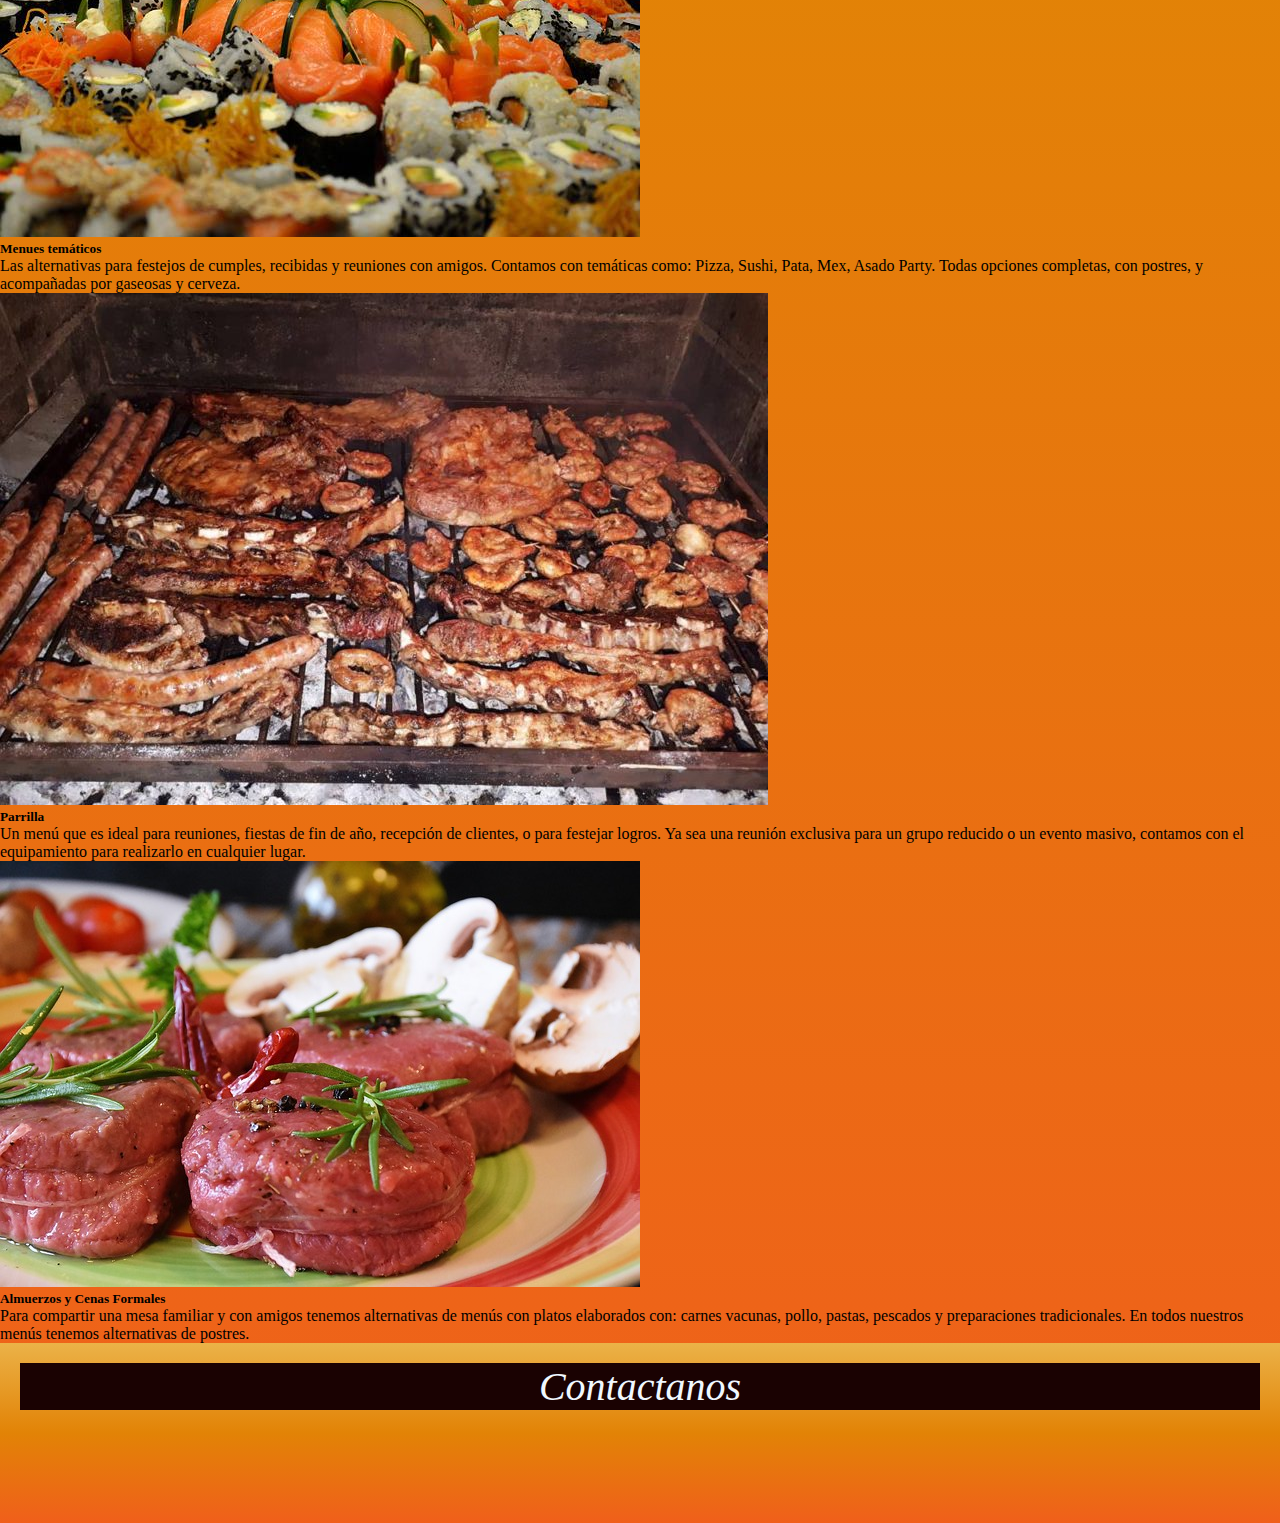
<file: pages/novedades.html>
<!DOCTYPE html>
<html lang="es">

<head>
    <meta charset="UTF-8">
    <meta http-equiv="X-UA-Compatible" content="IE=edge">
    <meta name="viewport" content="width=device-width, initial-scale=1.0">
    <meta name="description" content="Implementamos novedades en catering para eventos para todo tipo de ocasión: cumpleaños, casamientos, reuniones de negocio, comidas temáticas, lo mejor en parrilla y especialidades gourmet para todos los gustos">
    <meta name="keywords" content="pizzas, pastas caseras, delivery, sushi, catering">
    <title>Lo Nuevo En Catering</title>
    <link href="https://cdn.jsdelivr.net/npm/bootstrap@5.1.3/dist/css/bootstrap.min.css" rel="stylesheet"
        integrity="sha384-1BmE4kWBq78iYhFldvKuhfTAU6auU8tT94WrHftjDbrCEXSU1oBoqyl2QvZ6jIW3" crossorigin="anonymous">
    <link rel="stylesheet" href="https://cdnjs.cloudflare.com/ajax/libs/font-awesome/6.1.1/css/all.min.css"
        integrity="sha512-KfkfwYDsLkIlwQp6LFnl8zNdLGxu9YAA1QvwINks4PhcElQSvqcyVLLD9aMhXd13uQjoXtEKNosOWaZqXgel0g=="
        crossorigin="anonymous" referrerpolicy="no-referrer" />
    <link rel="stylesheet" href="../estilos.css">
    <link rel="icon" href="../media/img/logoale.ico">
    <link rel="preconectar" href="https://fonts.googleapis.com">
        <link rel="preconectar" href="https://fonts.gstatic.com" crossorigin>
            <link href="https: //fonts.googleapis.com/css2? family= Roboto:ital,wght@1,700 & display=swap"
                rel="stylesheet">
</head>

<body>
    <nav class="navbar navbar-expand-lg navbar-light bg-light border-bottom-0">
        <div class="container">
            <a class="navbar-brand" href="../index.html"><img class="w-25" src="../media/img/logo2.png"
                    alt="mi-logo"></a>
            <button class="navbar-toggler" type="button" data-bs-toggle="collapse" data-bs-target="#navbarNav"
                aria-controls="navbarNav" aria-expanded="false" aria-label="Toggle navigation">
                <span class="navbar-toggler-icon"></span>
            </button>
            <div class="collapse navbar-collapse justify-content-end" id="navbarNav">
                <ul class="navbar-nav">
                    <li class="nav-item">
                        <a class="nav-link active" aria-current="page" href="../index.html">INICIO</a>
                    </li>
                    <li class="nav-item">
                        <a class="nav-link" href="menu.html">MENU</a>
                    </li>
                    <li class="nav-item">
                        <a class="nav-link" href="galeria.html">GALERIA</a>
                    </li>
                    <li class="nav-item">
                        <a class="nav-link" href="novedades.html">NOVEDADES</a>
                    </li>
                    <li class="nav-item">
                        <a class="nav-link" href="contacto.html">CONTACTO</a>
                    </li>
                </ul>
            </div>
        </div>
    </nav>
    <div class="jumbotron">
        <h1 class="display-3 fw-bold">ALE CUCCINA</h1>
        <p class="lead fw-bold">DE CASA A TU MESA</p>
    </div>
    <main>
        <h3 class="text-center fw-bold fst-italic display-3">Lo nuevo en Catering</h3>
        <article class="container mt-5">
            <section class="row mb-3">
                <div class="col-12 col-md-6">
                    <div class="card mb-5">
                        <img src="../media/img/catering 15.jpg" class="card-img-top" alt="catering">
                        <div class="card-body">
                            <h5 class="card-title text-center">Catering fiestas</h5>
                            <p class="card-text text-center">Tenemos una carta de menús especiales para esta ocasión, tanto para fiestas numerosas, planteadas en salones, como también para fiestas íntimas en el entorno de una casa. Para ambos casos, contamos con un menú para adultos y jóvenes.</p>
                        </div>
                    </div>
                </div>
                <div class="col-12 col-md-6">
                    <div class="card mb-5">
                        <img src="../media/img/sushi.jpg" class="card-img-top" alt="tematica">
                        <div class="card-body">
                            <h5 class="card-title text-center">Menues temáticos</h5>
                            <p class="card-text text-center">Las alternativas para festejos de cumples, recibidas y reuniones con amigos. Contamos con temáticas como: Pizza, Sushi, Pata, Mex, Asado Party. Todas opciones completas, con postres, y acompañadas por gaseosas y cerveza.</p>
                        </div>
                    </div>
                </div>
                <div class="col-12 col-md-6">
                    <div class="card mb-5">
                        <img src="../media/img/asado.jpg" class="card-img-top" alt="asado">
                        <div class="card-body">
                            <h5 class="card-title  text-center">Parrilla</h5>
                            <p class="card-text text-center">Un menú que es ideal para reuniones, fiestas de fin de año, recepción de clientes, o para festejar logros. Ya sea una reunión exclusiva para un grupo reducido o un evento masivo, contamos con el equipamiento para realizarlo en cualquier lugar.</p>
                        </div>
                    </div>
                </div>
                <div class="col-12 col-md-6">
                    <div class="card mb-5">
                        <img src="../media/img/comidaGourmet.jpg" class="card-img-top" alt="gourmet">
                        <div class="card-body">
                            <h5 class="card-title  text-center">Almuerzos y Cenas Formales</h5>
                            <p class="card-text  text-center">Para compartir una mesa familiar y con amigos tenemos alternativas de menús con platos elaborados con: carnes vacunas, pollo, pastas, pescados y preparaciones tradicionales. En todos nuestros menús tenemos alternativas de postres.</p>
                        </div>
                    </div>
                </div>
            </section>
        </article>
        <footer class="pie">
            <div class="container-fluid">
                <div class="col-12">
                    <p>contactanos</p>
                </div>
                <div class="col-12">
                    <a href="https://www.facebook.com/alejandro.cuccina"><i class="fa-brands fa-facebook"></i></a>
                    <a href="https://wa.me/5491153110090"><i class="fa-brands fa-whatsapp"></i></a>
                    <a href="https://www.instagram.com/alecuccina/"><i class="fa-brands fa-instagram"></i></a>
                </div>
            </div>
        </footer>
    </main>
        <script src="https://cdn.jsdelivr.net/npm/@popperjs/core@2.10.2/dist/umd/popper.min.js"
            integrity="sha384-7+zCNj/IqJ95wo16oMtfsKbZ9ccEh31eOz1HGyDuCQ6wgnyJNSYdrPa03rtR1zdB" crossorigin="anonymous">
        </script>
        <script src="https://cdn.jsdelivr.net/npm/bootstrap@5.1.3/dist/js/bootstrap.min.js"
            integrity="sha384-QJHtvGhmr9XOIpI6YVutG+2QOK9T+ZnN4kzFN1RtK3zEFEIsxhlmWl5/YESvpZ13" crossorigin="anonymous">
        </script>
    </body>
</html>
</file>
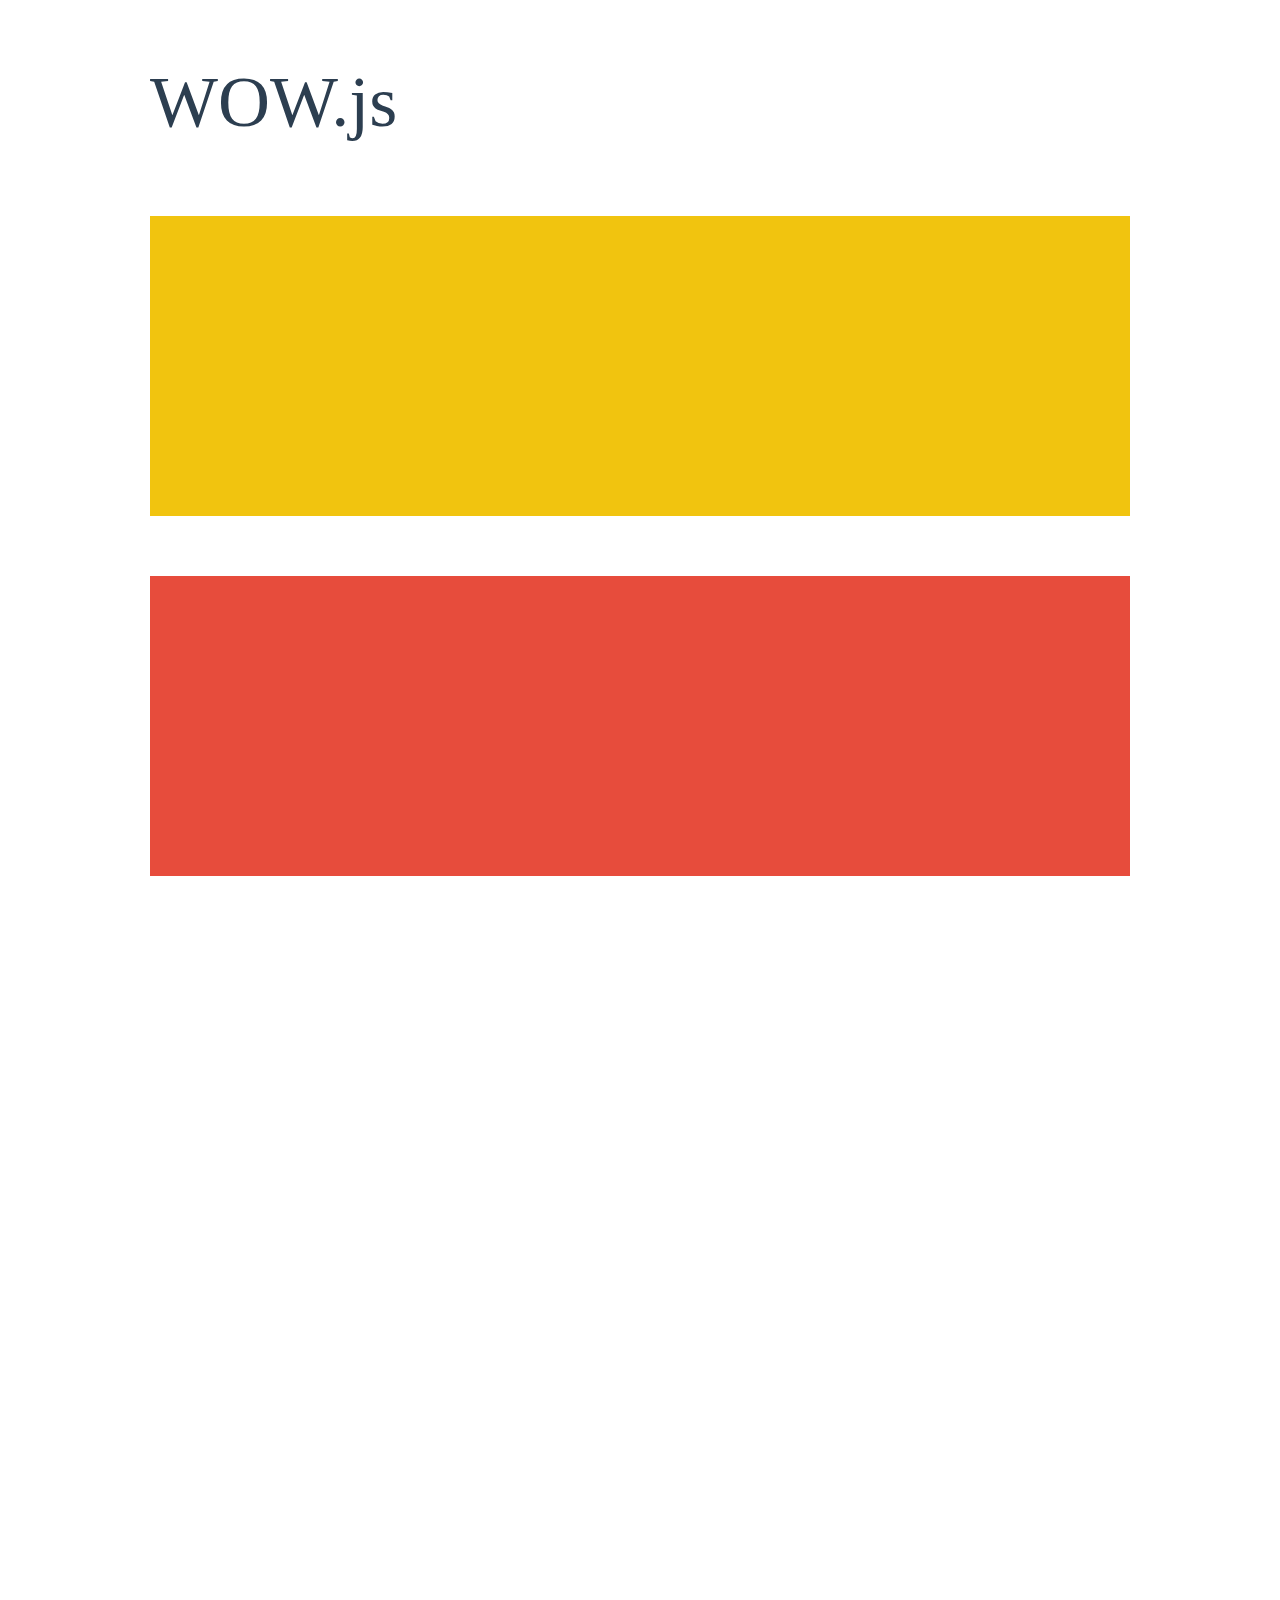
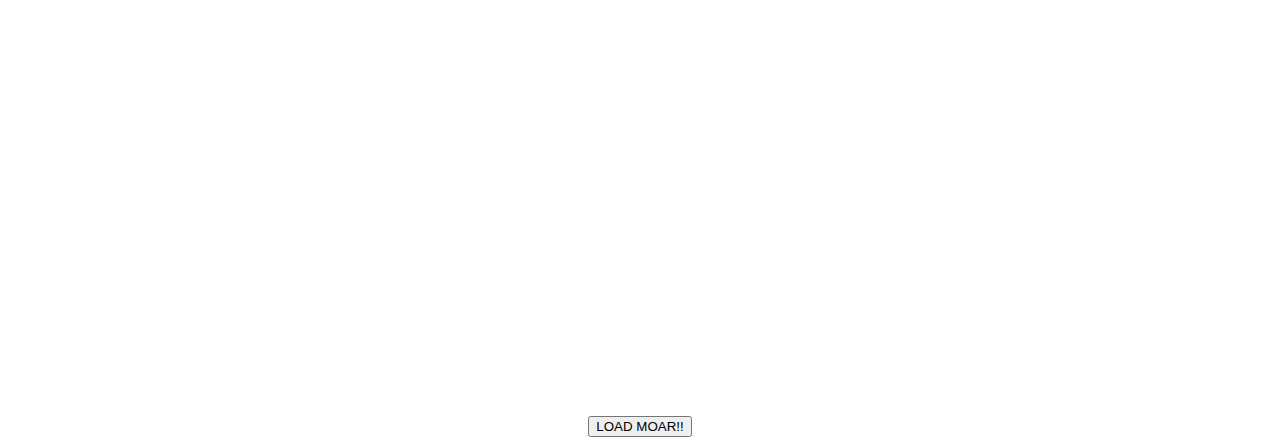
<file: WOW-master/demo.html>
<!doctype html>

<html lang="en">
<head>
  <meta charset="utf-8">
  <title>WOW</title>
  <link rel="stylesheet" href="css/libs/animate.css">
  <link rel="stylesheet" href="css/site.css">
  <style>
    .wow:first-child {
      visibility: hidden;
    }
  </style>
  <!--[if IE]>
    <script src="http://html5shiv.googlecode.com/svn/trunk/html5.js"></script>
  <![endif]-->
</head>

<body>
  <div id="container">
    <header>
      <h1>WOW.js</h1>
    </header>
    <div id="main">
      <section class="wow fadeInDown" style="background-color: #f1c40f;"></section>
      <section class="wow pulse" style="background-color: #e74c3c;" data-wow-iteration="infinite" data-wow-duration="1500ms"></section>
      <section class="section--purple wow slideInRight" data-wow-delay="2s"></section>
      <section class="section--blue wow bounceInLeft" data-wow-offset="300"></section>
      <section class="section--green wow slideInLeft" data-wow-duration="4s"></section>
      <button id="moar">LOAD MOAR!!</button>
    </div>
  </div>
  <script src="dist/wow.js"></script>
  <script>
    wow = new WOW(
      {
        animateClass: 'animated',
        offset:       100,
        callback:     function(box) {
          console.log("WOW: animating <" + box.tagName.toLowerCase() + ">")
        }
      }
    );
    wow.init();
    document.getElementById('moar').onclick = function() {
      var section = document.createElement('section');
      section.className = 'section--purple wow fadeInDown';
      this.parentNode.insertBefore(section, this);
    };
  </script>
</body>
</html>
</file>
<file: estilos.css>
* {
  margin: 0%;
  padding: 0%;
  box-sizing: border-box;
}

nav {
  background-image: linear-gradient(rgb(235, 178, 72), rgb(226, 131, 6), rgb(240, 95, 27));
}

.nav-link {
  font-size: 18px;
}

.navbar-nav .nav-item .nav-link:hover {
  font-size: 20px;
  color: aliceblue;
}

.jumbotron {
  background-image: url(../media/img/vegetales.jpg);
  height: 450PX;
  font-family: "Times New Roman", Times, serif;
  font-style: italic;
  font-size: 60px;
  text-align: center;
  color: rgb(247, 246, 241);
  text-shadow: 5px 5px 10PX black;
  background-size: cover;
  background-position: bottom;
}

body {
  background-image: linear-gradient(rgb(235, 178, 72), rgb(226, 131, 6), rgb(240, 95, 27));
}

/*-----------------------------------menu---------------------------*/
.promoNueva {
  text-align: center;
  font-size: 30px;
  display: block;
  background-color: black;
  color: aliceblue;
  text-transform: uppercase;
  font-style: italic;
  padding: 10px;
  margin-top: 30px;
  margin-bottom: 30px;
}

.promociones {
  display: flex;
  justify-content: space-around;
}

/*-------------------mapa-------------------------------------*/
.promo-orange {
  color: orange;
  background-color: black;
  height: 250px;
  width: 250px;
  border: 5px solid orange;
  text-align: center;
  text-transform: capitalize;
  font-size: 20px;
  padding-top: 30px;
  margin-bottom: 30px;
}

.promo-grey {
  color: grey;
  background-color: black;
  height: 250px;
  width: 250px;
  border: 5px solid grey;
  text-align: center;
  text-transform: capitalize;
  font-size: 22px;
  padding-top: 30px;
  margin-bottom: 30px;
}

.promo-aliceblue {
  color: aliceblue;
  background-color: black;
  height: 250px;
  width: 250px;
  border: 5px solid aliceblue;
  text-align: center;
  text-transform: capitalize;
  font-size: 24px;
  padding-top: 30px;
  margin-bottom: 30px;
}

/*-----------------------galeria-----------------------------*/
.tituloG, .textoFormulario p {
  text-align: center;
  text-transform: capitalize;
  font-style: italic;
  font-size: 40px;
  background-color: black;
  color: aliceblue;
  padding: 20px;
}

.grilla {
  min-height: 800px;
  width: 100%;
  background-color: linear-gradient(rgb(235, 178, 72), rgb(226, 131, 6), rgb(240, 95, 27));
  display: grid;
  padding: 20px;
  gap: 10px;
}

.item {
  border-radius: 7px;
  box-shadow: 0 0 5px darkslategray;
  transition: all 0.7s;
}

.item:hover {
  transform: scale(1.05);
  transition: all 0.7s;
}

.item1 {
  background-image: url(../media/img/empanadas.fritas.jpg);
  border: 2px solid black;
  background-size: cover;
  background-position: center;
}

.item2 {
  background-image: url(../media/img/panaderia.jpg);
  border: 2px solid black;
  background-size: cover;
  background-position: center;
}

.item3 {
  background-image: url(../media/img/pasteles.jpg);
  border: 2px solid black;
  background-size: cover;
  background-position: center;
}

.item4 {
  background-image: url(../media/img/sushi.jpg);
  border: 2px solid black;
  background-size: cover;
  background-position: center;
}

.item5 {
  background-image: url(../media/img/empanadas2.jpg);
  border: 2px solid black;
  background-size: cover;
  background-position: center;
}

.item6 {
  background-image: url(../media/img/fideos.jpg);
  border: 2px solid black;
  background-size: cover;
  background-position: center;
}

.item7 {
  background-image: url(../media/img/galletas.jpg);
  border: 2px solid black;
  background-size: cover;
  background-position: center;
}

.item8 {
  background-image: url(../media/img/Pizza.jpg);
  border: 2px solid black;
  background-size: cover;
  background-position: center;
}

@media only screen and (min-width: 320px) and (max-width: 479) {
  .item {
    height: 175px;
  }
}
@media only screen and (min-width: 480px) and (max-width: 767px) {
  .grilla {
    grid-template-columns: 1fr 1fr;
  }
}
@media only screen and (min-width: 768px) and (max-width: 1024px) {
  .grilla {
    grid-template-columns: 1fr 1fr 1fr;
  }

  .item1 {
    grid-column: 1/2;
    grid-row: 1/2;
  }

  .item2 {
    grid-column: 2/3;
    grid-row: 1/2;
  }

  .item3 {
    grid-column: 3/4;
    grid-row: 1/2;
  }

  .item4 {
    grid-column: 1/2;
    grid-row: 2/4;
  }

  .item5 {
    grid-column: 2/3;
    grid-row: 2/3;
  }

  .item6 {
    grid-column: 3/4;
    grid-row: 2/3;
  }

  .item7 {
    grid-column: 1/2;
    grid-row: 3/4;
  }

  .item8 {
    grid-column: 2/4;
    grid-row: 3/4;
  }
}
@media only screen and (min-width: 1024px) {
  .grilla {
    grid-template-columns: 1fr 1fr 1fr 1fr;
  }

  .item {
    height: auto;
  }

  .item1 {
    grid-column: 1/2;
    grid-row: 1/3;
  }

  .item2 {
    grid-column: 2/3;
    grid-row: 1/2;
  }

  .item3 {
    grid-column: 3/5;
    grid-row: 1/2;
  }

  .item4 {
    grid-column: 2/3;
    grid-row: 2/4;
  }

  .item5 {
    grid-column: 3/4;
    grid-row: 2/3;
  }

  .item6 {
    grid-column: 4/5;
    grid-row: 2/3;
  }

  .item7 {
    grid-column: 1/2;
    grid-row: 3/4;
  }

  .item8 {
    grid-column: 3/5;
    grid-row: 3/4;
  }
}
/*---------------------------novedades---------------------------*/
.card img:hover {
  border: 5px solid #333;
  transform: scale(1.03);
  transition: all 1s;
}

.card-body:hover {
  transform: scale(1.05);
  transition: all 1s;
}

/*---------------------contacto-----------------------------*/
.textoFormulario p {
  transition: all 1s;
  transform: scale(1.05);
}

.textoFormulario:hover {
  transform: scale(1.05);
  transition: all 1s;
}

.flexContainer {
  display: flex;
  align-items: center;
  flex-wrap: wrap;
  background-color: rgb(58, 56, 56);
  justify-content: center;
  margin-bottom: 20px;
}
.flexContainer .form {
  min-width: 400px;
  flex: 1;
  text-align: center;
  padding: 30px;
  order: 5;
}
.flexContainer .formImput {
  font-size: 20px;
  background: linear-gradient(rgb(235, 178, 72), rgb(226, 131, 6), rgb(240, 95, 27));
  width: 80%;
  padding: 10px;
  margin: 10px;
  border-bottom: 3px solid rgb(2, 2, 1);
}
.flexContainer .ubica, .flexContainer .text-terminos {
  text-align: center;
  color: black;
  font-weight: bold;
  text-transform: capitalize;
  font-size: 30px;
  font-style: italic;
  text-shadow: 0 0 5px rgb(209, 191, 129);
}
.flexContainer .formImg {
  flex: 1;
  display: flex;
  text-align: center;
  min-width: 300px;
  max-width: 400px;
  order: 2;
}
.flexContainer .formImg img {
  display: flex;
  width: 60%;
  margin: auto;
  text-align: center;
}
.flexContainer .terminos {
  font-size: 24px;
  padding: 10px;
  margin: 5px;
  border-radius: 10px;
  background: linear-gradient(rgb(235, 178, 72), rgb(226, 131, 6), rgb(240, 95, 27));
}
.flexContainer .casilla-terminos {
  height: 30px;
  width: 30px;
  margin: 15px;
}
.mapa {
  text-align: center;
}
.mapa p {
  background-color: black;
  color: aliceblue;
  font-size: 30px;
}

/*-------------------------------footer.......................................*/
footer {
  background-image: linear-gradient(rgb(235, 178, 72), rgb(226, 131, 6), rgb(240, 95, 27));
  font-size: 40px;
  height: 180px;
  width: 100%;
  text-align: center;
  text-transform: capitalize;
  padding: 20px;
}
footer p {
  font-style: italic;
  font-size: 40px;
  background-color: rgb(26, 2, 2);
  color: aliceblue;
  background-size: cover;
}
footer i {
  height: 80px;
  width: 80px;
  font-size: 50px;
  color: black;
  transition: all 1s;
}
footer i:hover {
  color: rgb(10, 59, 102);
  transform: scale(1.3);
  transition: all 0.7s;
}/*# sourceMappingURL=estilos.css.map */
</file>
<file: WOW-master/css/site.css>
h1 {
  font-size:     72px;
  line-height:   1.5;
  color: #2c3e50;
  font-weight:   100;
}

#container {
  width:  980px;
  margin: 0 auto;
}

section {
  height: 300px;
  margin: 60px 0;
}

.section--purple {
  background-color: #9b59b6;
}

.section--blue {
  background-color: #3498db;
}

.section--green {
  background-color: #2ecc71;
}

#main {
  text-align: center;
}

#more {
  margin: 20px auto 48px;
}
</file>
